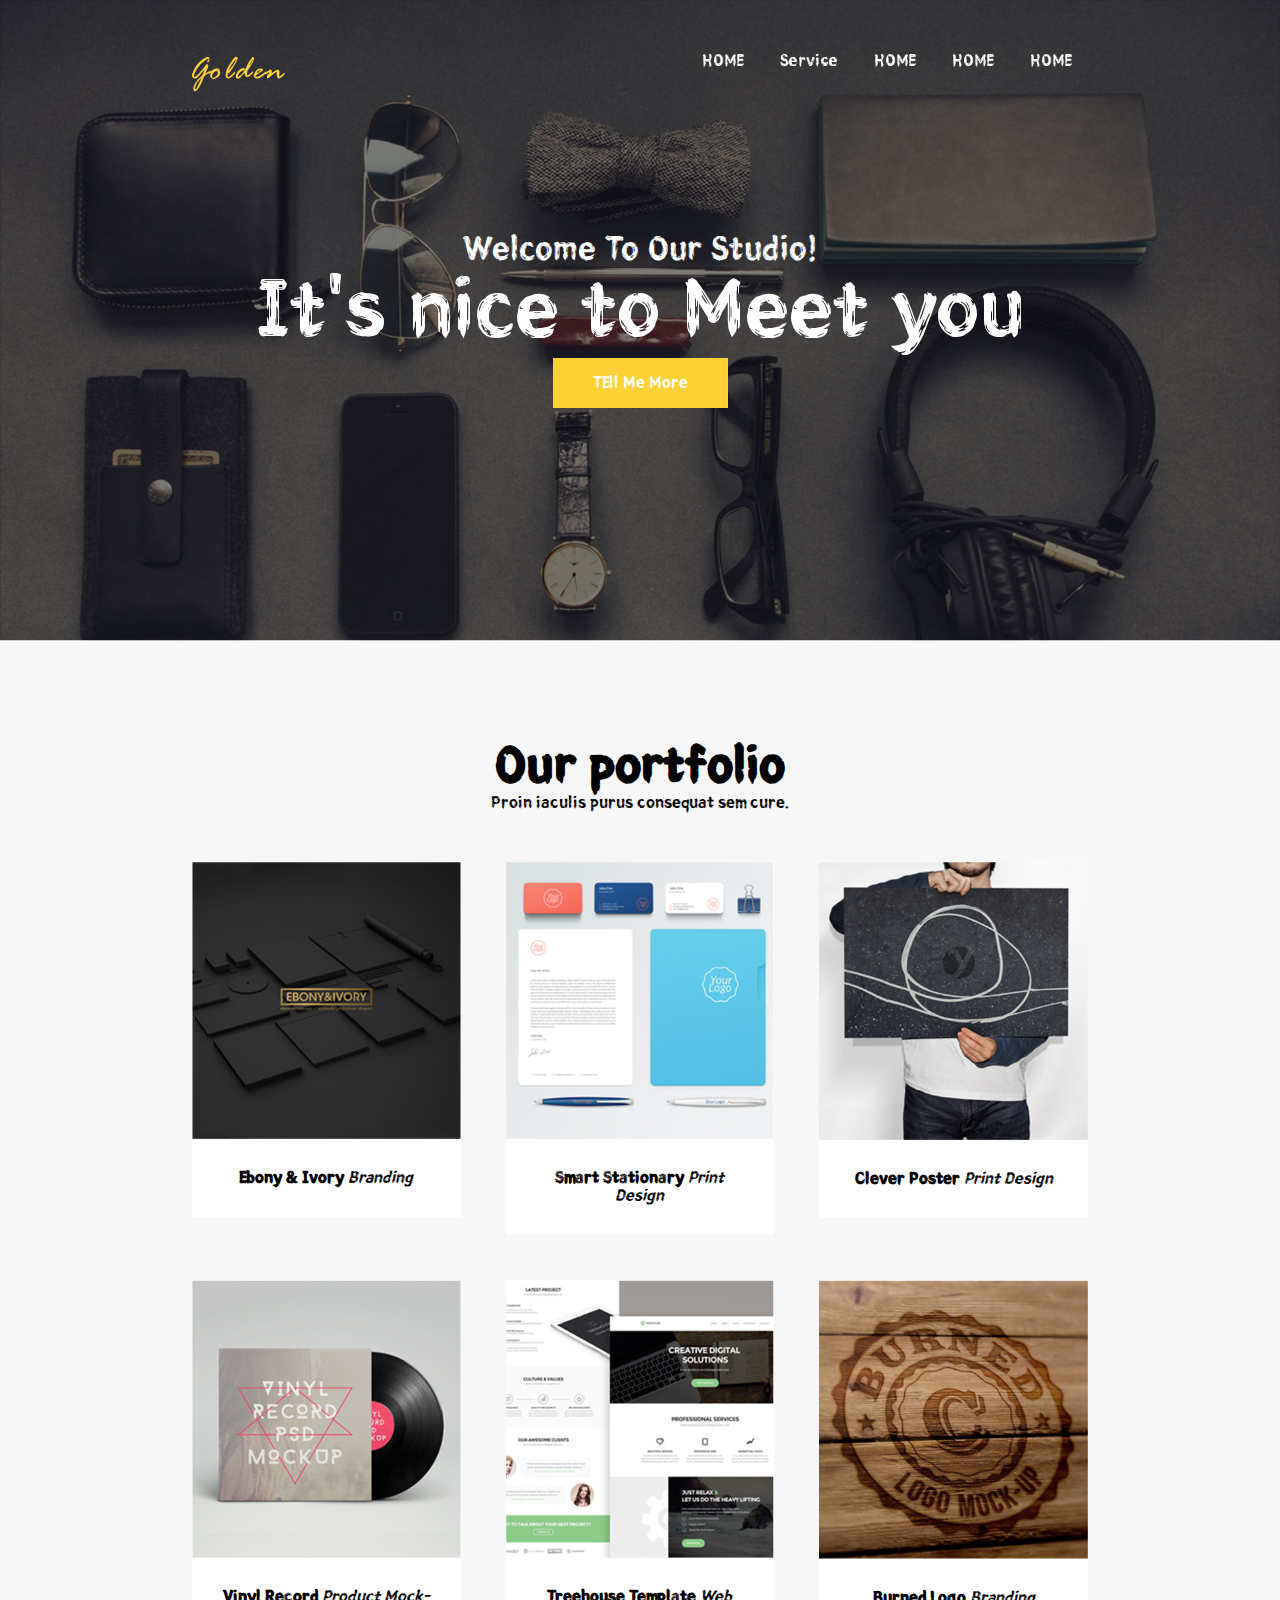
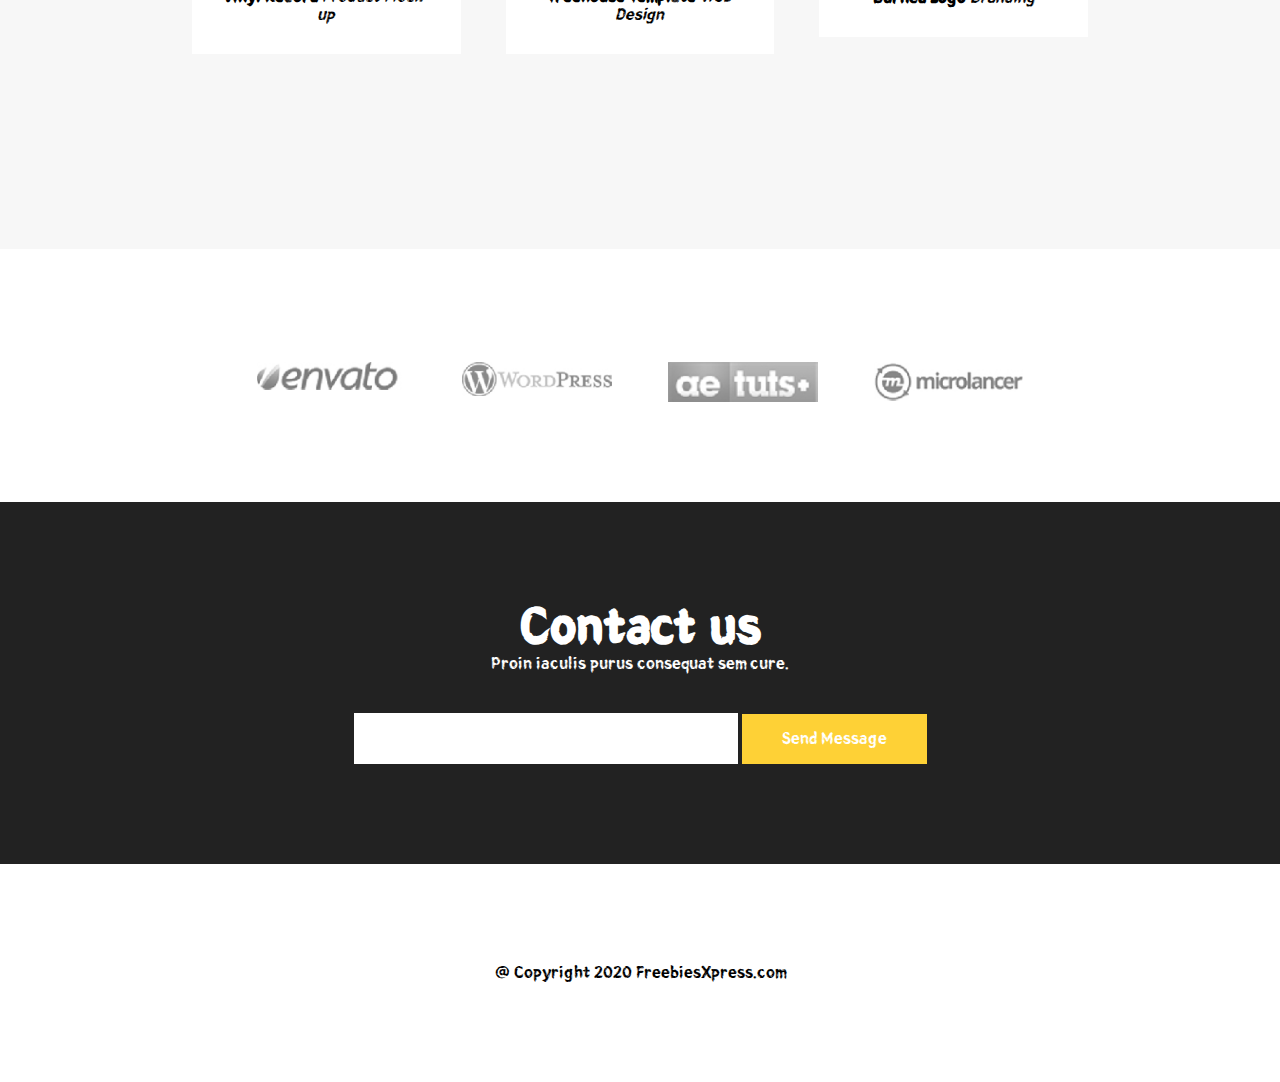
<file: index.html>
<!DOCTYPE html>
<html lang="en">
<head>
    <meta charset="UTF-8">
    <meta http-equiv="X-UA-Compatible" content="IE=edge">
    <meta name="viewport" content="width=device-width, initial-scale=1.0">
    <meta property="og:title" content="오픈그래프 테스트">
    <meta property="og:url" content="https://wynnwan.github.io/og-test/">
    <meta property="og:type" content="website">
    <meta property="og:image" content="img/img_item04.jpg">
    <meta property="og:site_name" content="golden">
    <meta property="og:description" content="오픈그래프 테스트 중 입니다.">
    <title>Document</title>
    <link rel="stylesheet" href="css/index.css">
    <link rel="shortcut icon" href="favicon.ico">
</head>
<body>
    <header>
        <div>
            <h1><a href="index.html">LOGO</a></h1>
            <nav>
                <a href="index.html">HOME</a>
                <a href="sub.html">Service</a>
                <a href="#">HOME</a>
                <a href="#">HOME</a>
                <a href="#">HOME</a>
            </nav>
            <a class="trigger-menu">
                <span></span>
                <span></span>
                <span></span>
            </a>
        </div>
    </header>
    <main>
        <div class="visual">
            <div>
                <p>
                <small>Welcome To Our Studio!</small>
                It's nice to Meet you
                </p>
                <a href="#">TEll Me More</a>
            </div>
            <img src="img/img_visual.jpg" alt="">
        </div>

        <section>
            <h2>
                Our portfolio
                <small>Proin iaculis purus consequat sem cure.</small>
            </h2>
            <ul>
                <li>
                    <p><img src="img/img_item01.jpg" alt=""></p>
                    <p>
                        <b>Ebony & Ivory</b>
                        <em>Branding</em>
                    </p>
                </li>
                <li>
                    <p><img src="img/img_item02.jpg" alt=""></p>
                    <p>
                        <b>Smart Stationary</b>
                        <em>Print Design</em>
                    </p>
                </li>
                <li>
                    <p><img src="img/img_item03.jpg" alt=""></p>
                    <p>
                        <b>Clever Poster</b>
                        <em>Print Design</em>
                    </p>
                </li>
                <li>
                    <p><img src="img/img_item04.jpg" alt=""></p>
                    <p>
                        <b>Vinyl Record</b>
                        <em>Product Mock-up</em>
                    </p>
                </li>
                <li>
                    <p><img src="img/img_item05.jpg" alt=""></p>
                    <p>
                        <b>Treehouse Template</b>
                        <em>Web Design</em>
                    </p>
                </li>
                <li>
                    <p><img src="img/img_item06.jpg" alt=""></p>
                    <p>
                        <b>Burned Logo</b>
                        <em>Branding</em>
                    </p>
                </li>
            </ul>
        </section>

        <div class="banner">
            <a href="#">envato</a>
            <a href="#">wordpress</a>
            <a href="#">tuts</a>
            <a href="#">microlancer</a>
        </div>

        <article class="contact">
            <h2>
                Contact us
                <small>Proin iaculis purus consequat sem cure.</small>
            </h2>
            <div>
                <input type="email" name="email">
                <a href="#">Send Message</a>
            </div>
        </article>
    </main>
    <footer>
        @ Copyright 2020 FreebiesXpress.com
    </footer>
</body>
</html>
</file>
<file: css/index.css>
@font-face {
  font-family: 'BM Euljiro 10 years later';
  src: url("../font/BMEuljiro10yearslater.woff2") format("woff2");
  font-weight: normal;
  font-style: normal;
  font-display: swap;
}

* {
  -webkit-box-sizing: border-box;
          box-sizing: border-box;
  font-family: 'BM Euljiro 10 years later';
}

/* common.css */
body {
  margin: 0;
}

h1, h2, h3, h4, h5, h6, figure, p {
  margin: 0;
}

a {
  text-decoration: none;
}

ul, li {
  list-style-type: none;
  padding: 0;
  margin: 0;
}

img {
  vertical-align: middle;
}

table {
  border-collapse: collapse;
}

header {
  position: fixed;
  left: 0;
  top: 0;
  width: 100%;
  padding: 30px 0;
  z-index: 1;
}

header > div {
  width: 70%;
  margin: 0 auto;
  display: -webkit-box;
  display: -ms-flexbox;
  display: flex;
  -webkit-box-pack: justify;
      -ms-flex-pack: justify;
          justify-content: space-between;
  -webkit-box-align: center;
      -ms-flex-align: center;
          align-items: center;
  position: relative;
}

header > div a {
  color: #fff;
}

header > div h1 a {
  background: url("../img/logo.png") no-repeat;
  font-size: 0;
  width: 96px;
  height: 36px;
  display: inline-block;
}

header > div nav {
  -webkit-box-flex: 1;
      -ms-flex-positive: 1;
          flex-grow: 1;
  text-align: right;
}

header > div nav a {
  display: inline-block;
  padding: 0 2%;
}

header > div .trigger-menu {
  width: 26px;
  height: 16px;
  position: absolute;
  right: 0;
  top: 30%;
  cursor: pointer;
  display: none;
}

header > div .trigger-menu span {
  width: 100%;
  border-bottom: 2px solid #fff;
  position: absolute;
  left: 0;
  top: 50%;
}

header > div .trigger-menu span:nth-child(1) {
  -webkit-transform: translateY(-6px);
          transform: translateY(-6px);
}

header > div .trigger-menu span:nth-child(3) {
  -webkit-transform: translateY(6px);
          transform: translateY(6px);
}

.visual {
  position: relative;
}

.visual > div {
  position: absolute;
  left: 0;
  top: 0;
  width: 100%;
  height: 100%;
  display: -webkit-box;
  display: -ms-flexbox;
  display: flex;
  -webkit-box-pack: center;
      -ms-flex-pack: center;
          justify-content: center;
  -webkit-box-align: center;
      -ms-flex-align: center;
          align-items: center;
  -webkit-box-orient: vertical;
  -webkit-box-direction: normal;
      -ms-flex-direction: column;
          flex-direction: column;
}

.visual > div p {
  color: #fff;
  font-size: 5rem;
}

.visual > div p small {
  display: block;
  font-size: 2rem;
  text-align: center;
}

.visual > div a {
  background: #fed136;
  padding: 16px 40px;
  display: inline-block;
  color: #fff;
}

.visual > img {
  width: 100%;
}

section {
  background: #f7f7f7;
  padding: 100px 0;
  text-align: center;
  margin: 0 auto;
}

section h2 {
  font-size: 3rem;
}

section h2 small {
  display: block;
  font-weight: normal;
  font-size: 1rem;
}

section ul {
  width: 70%;
  margin: 50px auto;
  display: -webkit-box;
  display: -ms-flexbox;
  display: flex;
  -webkit-box-pack: justify;
      -ms-flex-pack: justify;
          justify-content: space-between;
  -ms-flex-wrap: wrap;
      flex-wrap: wrap;
}

section ul li {
  width: 30%;
  margin-bottom: 5%;
}

section ul li p > img {
  width: 100%;
}

section ul li p:nth-child(2) {
  padding: 30px;
  background: #fff;
}

section ul li p:nth-child(2) p:nth-child(2) > b {
  display: block;
}

section ul li p:nth-child(2) p:nth-child(2) > em {
  font-style: normal;
}

.banner {
  padding: 100px 0;
  text-align: center;
}

.banner a {
  display: inline-block;
  width: 150px;
  height: 40px;
  font-size: 0;
  margin: 0 2%;
}

.banner a:nth-child(1) {
  background: url("../img/bn_01.jpg") 0 0/100% no-repeat;
}

.banner a:nth-child(2) {
  background: url("../img/bn_02.jpg") 0 0/100% no-repeat;
}

.banner a:nth-child(3) {
  background: url("../img/bn_03.jpg") 0 0/100% no-repeat;
}

.banner a:nth-child(4) {
  background: url("../img/bn_04.jpg") 0 0/100% no-repeat;
}

.contact {
  background-color: #222;
  color: #fff;
  text-align: center;
  padding: 100px 0;
}

.contact h2 {
  font-size: 3rem;
}

.contact h2 small {
  display: block;
  font-weight: normal;
  font-size: 1rem;
}

.contact div {
  margin-top: 40px;
}

.contact div input {
  padding: 18px 40px;
  border: none;
  width: 30%;
  vertical-align: middle;
}

.contact div a {
  background: #fed136;
  padding: 16px 40px;
  display: inline-block;
  color: #fff;
  vertical-align: middle;
}

footer {
  padding: 100px 0;
  text-align: center;
}
/*# sourceMappingURL=index.css.map */
</file>
